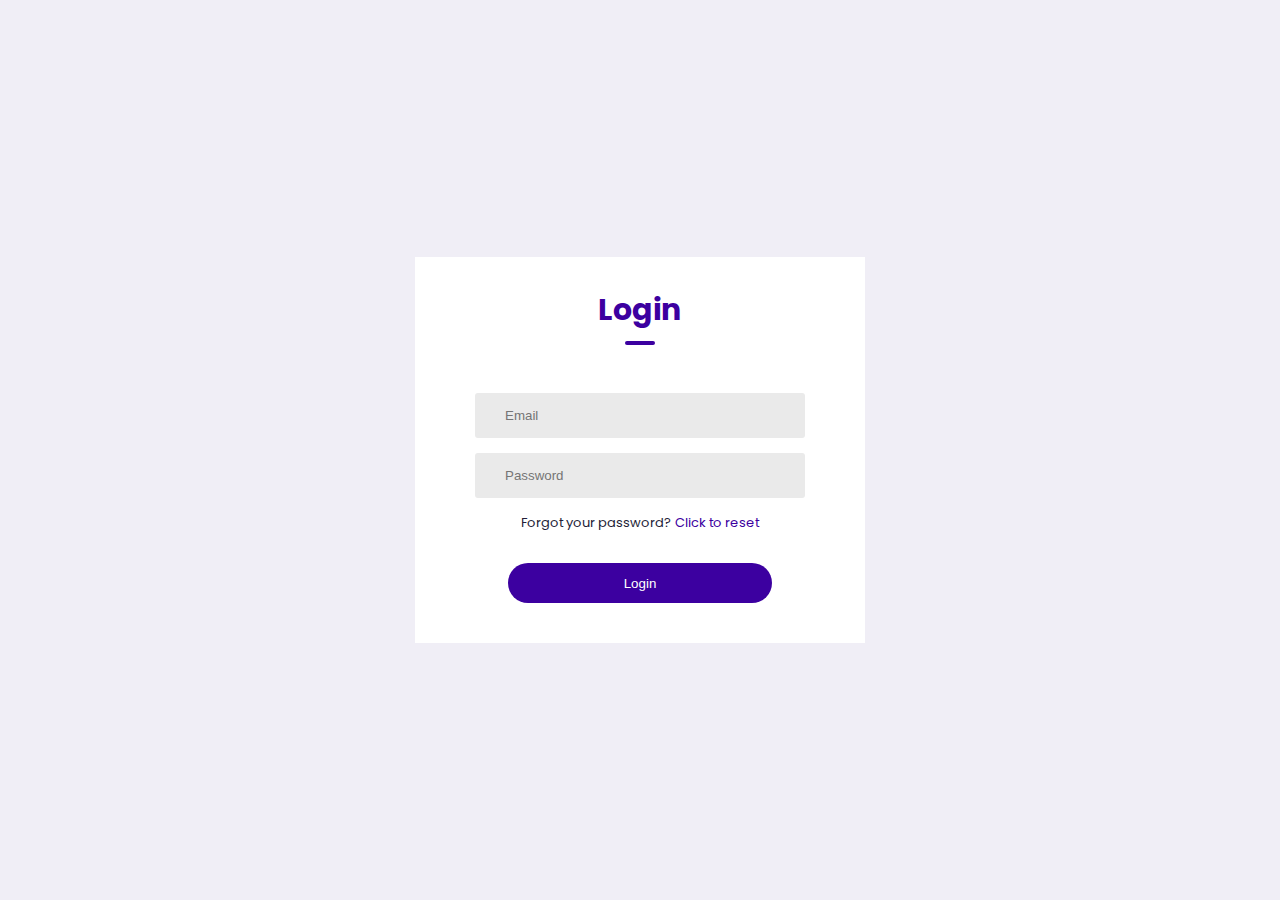
<file: login.html>
<!DOCTYPE html>
<html lang="en">
<head>
    <meta charset="UTF-8">
    <meta http-equiv="X-UA-Compatible" content="IE=edge">
    <meta name="viewport" content="width=device-width, initial-scale=1.0">
    <link rel="stylesheet" href="./css/login.css">
    <link rel="stylesheet" href="https://unicons.iconscout.com/release/v4.0.0/css/line.css">
    <title>Login</title>
</head>
<body>
    
    <main>
        <div class="container">
            <div class="form-box">

                <h1>Login</h1>

                <form action="">
                    <div class="input-group">

                        <div class="input-field">
                            <i class="uil uil-envelope-alt"></i>
                            <input type="email" name="" placeholder="Email" id="">
                        </div>

                        <div class="input-field">
                            <i class="uil uil-padlock"></i>
                            <input type="password" name="" placeholder="Password" id="">
                        </div>

                        <p>
                            Forgot your password? <a href="#">Click to reset</a>
                        </p>

                    </div>

                    <div class="btn-field">
                        <button type="button">Login</button>
                    </div>

                </form>

            </div>
        </div>
    </main>

</body>
</html>
</file>
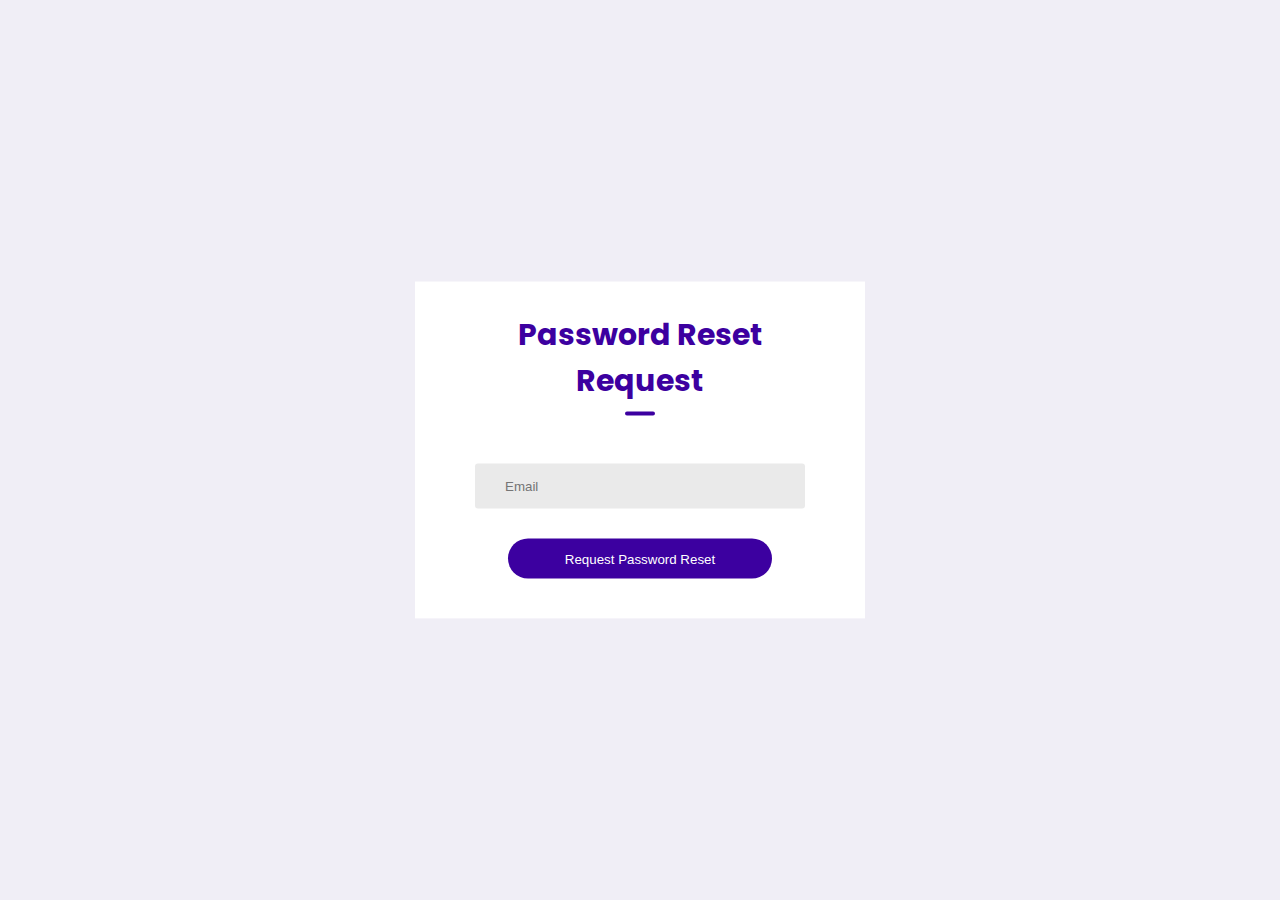
<file: passwordresetrequest.html>
<!DOCTYPE html>
<html lang="en">
<head>
    <meta charset="UTF-8">
    <meta http-equiv="X-UA-Compatible" content="IE=edge">
    <meta name="viewport" content="width=device-width, initial-scale=1.0">
    <link rel="stylesheet" href="./css/login.css">
    <link rel="stylesheet" href="https://unicons.iconscout.com/release/v4.0.0/css/line.css">
    <title>Password Reset Request</title>
</head>
<body>
    
    <main>
        <div class="container">
            <div class="form-box">

                <h1>Password Reset Request</h1>

                <form action="">
                    <div class="input-group">

                        <div class="input-field">
                            <i class="uil uil-envelope-alt"></i>
                            <input type="email" name="" placeholder="Email" id="">
                        </div>

                    </div>

                    <div class="btn-field">
                        <button type="button">Request Password Reset</button>
                    </div>

                </form>

            </div>
        </div>
    </main>

</body>
</html>
</file>
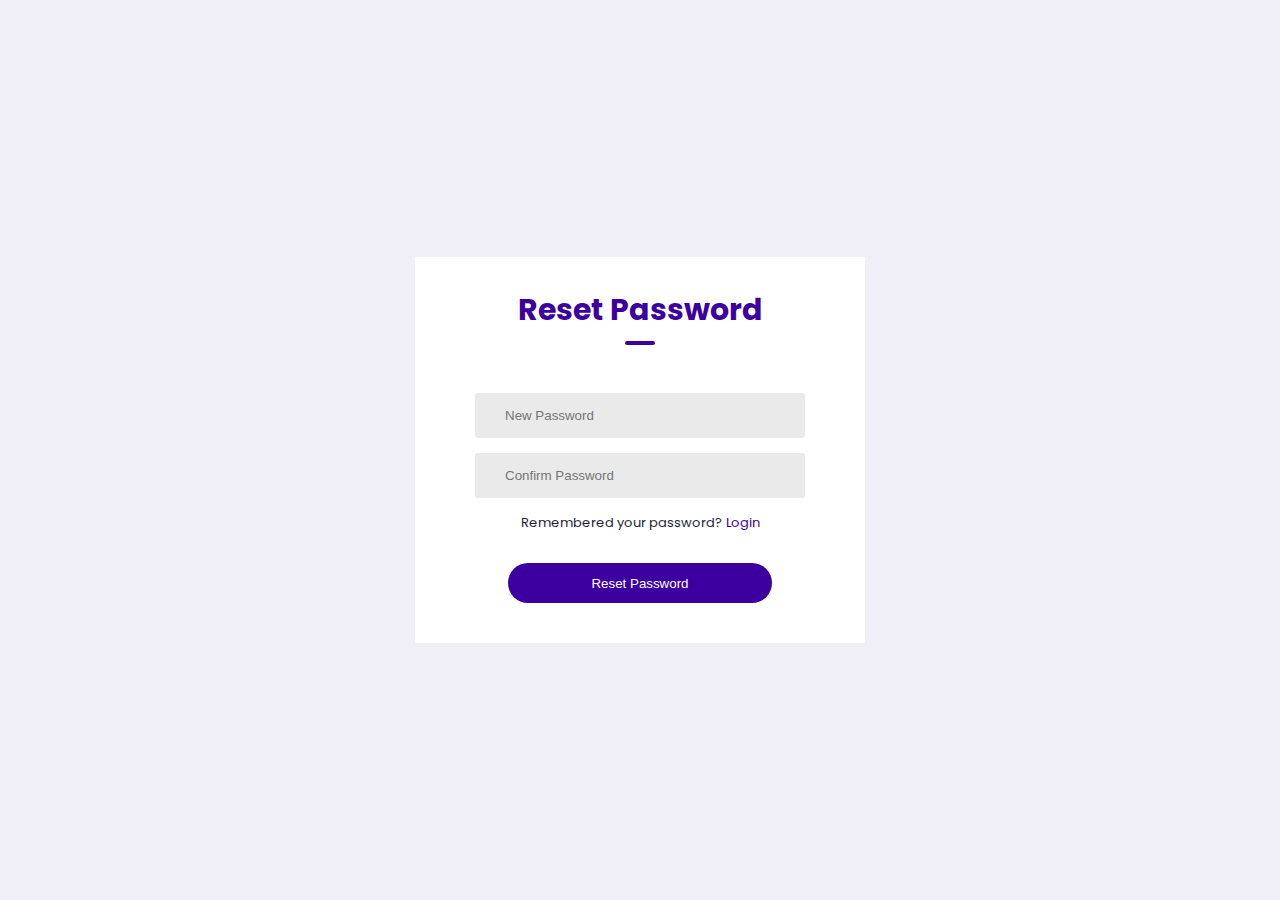
<file: resetpassword.html>
<!DOCTYPE html>
<html lang="en">
<head>
    <meta charset="UTF-8">
    <meta http-equiv="X-UA-Compatible" content="IE=edge">
    <meta name="viewport" content="width=device-width, initial-scale=1.0">
    <link rel="stylesheet" href="./css/login.css">
    <link rel="stylesheet" href="https://unicons.iconscout.com/release/v4.0.0/css/line.css">
    <title>Reset Password</title>
</head>
<body>
    
    <main>
        <div class="container">
            <div class="form-box">

                <h1>Reset Password</h1>

                <form action="">
                    <div class="input-group">

                        <div class="input-field">
                            <i class="uil uil-padlock"></i>
                            <input type="password" name="" placeholder="New Password" id="">
                        </div>

                        <div class="input-field">
                            <i class="uil uil-padlock"></i>
                            <input type="password" name="" placeholder="Confirm Password" id="">
                        </div>

                        <p>
                            Remembered your password? <a href="#">Login</a>
                        </p>

                    </div>

                    <div class="btn-field">
                        <button type="button">Reset Password</button>
                    </div>

                </form>

            </div>
        </div>
    </main>

</body>
</html>
</file>
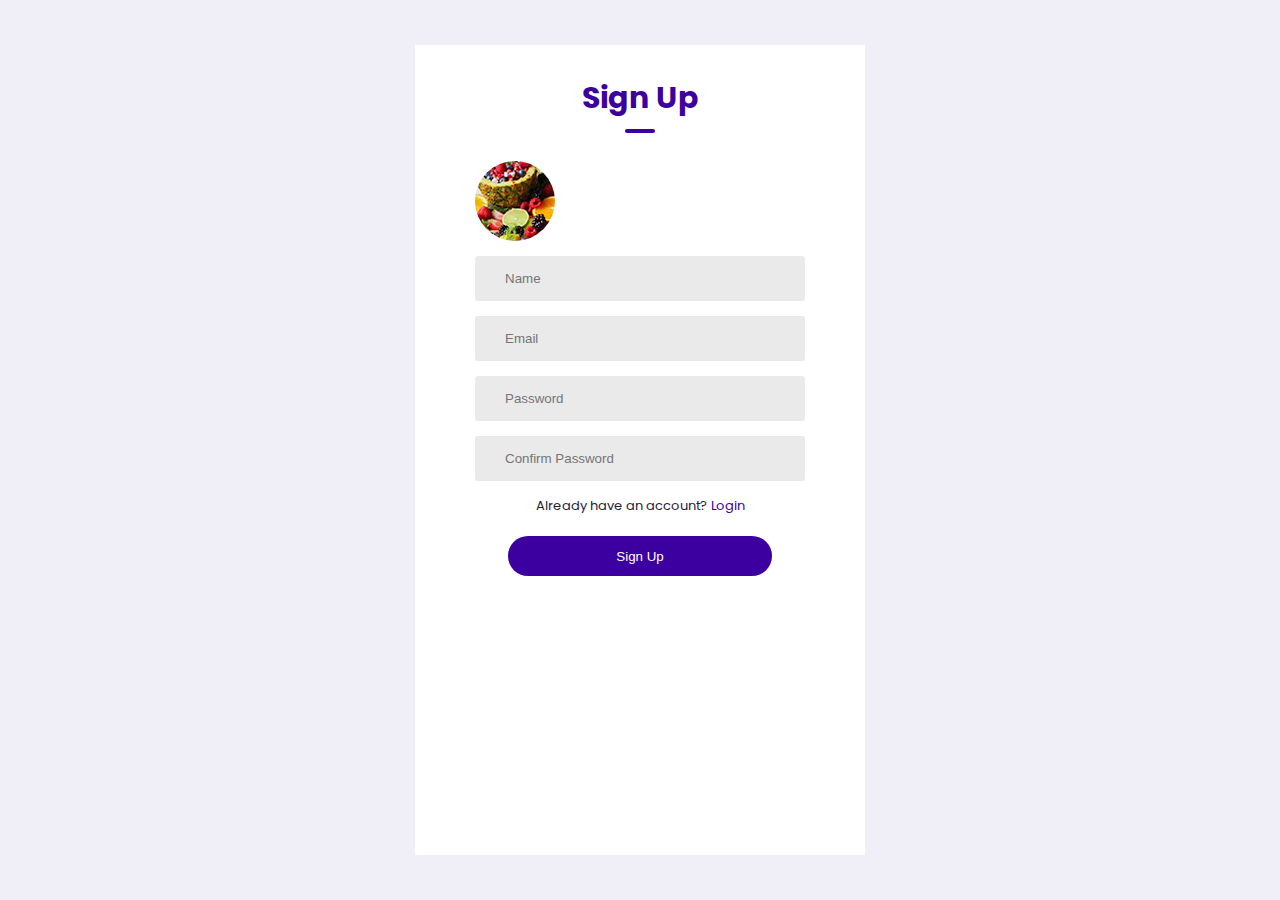
<file: signup.html>
<!DOCTYPE html>
<html lang="en">
<head>
    <meta charset="UTF-8">
    <meta http-equiv="X-UA-Compatible" content="IE=edge">
    <meta name="viewport" content="width=device-width, initial-scale=1.0">
    <link rel="stylesheet" href="./css/signup.css">
    <link rel="stylesheet" href="https://unicons.iconscout.com/release/v4.0.0/css/line.css">
    <title>Sign up</title>
</head>
<body>
    
    <main>
        <div class="container">
            <div class="form-box">

                <h1>Sign Up</h1> 

                <form action="">
                    <div class="input-group"> 

                        <div class="user-profile-image">
                            <div class="profile-photo update">
                                <img src="./img/profile-13.jpg" alt="" class="user-avatar">
                            </div>
    
                            <label class="custom-file-upload" for="avatar">
                                <i class="uil uil-image-plus" id="post-image-upload"></i> 
                            </label>
                            <input type="file" class="avatar-input"
                            id="avatar" name="avatar"
                            accept="image/png, image/jpeg">
                        </div>

                        <div class="input-field">
                            <i class="uil uil-user-circle"></i>
                            <input type="text" name="" placeholder="Name" id="">
                        </div>

                        <div class="input-field">
                            <i class="uil uil-envelope-alt"></i>
                            <input type="email" name="" placeholder="Email" id="">
                        </div>

                        <div class="input-field">
                            <i class="uil uil-padlock"></i>
                            <input type="password" name="" placeholder="Password" id="">
                        </div>

                        <div class="input-field">
                            <i class="uil uil-padlock"></i>
                            <input type="password" name="" placeholder="Confirm Password" id="">
                        </div>

                        <p>
                            Already have an account? <a href="#">Login</a>
                        </p>

                    </div>

                    <div class="btn-field">
                        <button type="button">Sign Up</button>
                    </div>

                </form>

            </div>
        </div>
    </main>

    <script src="./js/login.js"></script>

</body>
</html>
</file>
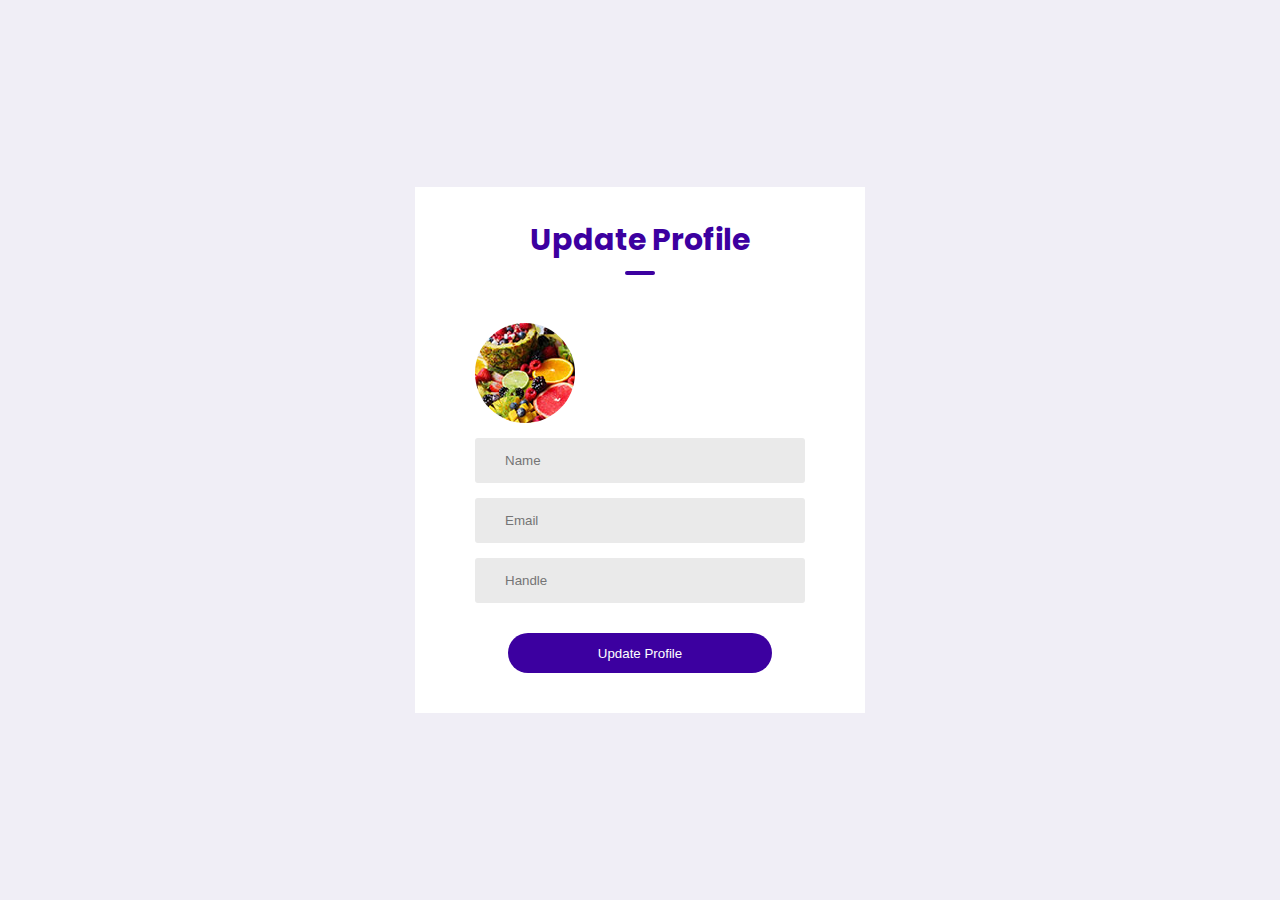
<file: update-profile.html>
<!DOCTYPE html>
<html lang="en">
<head>
    <meta charset="UTF-8">
    <meta http-equiv="X-UA-Compatible" content="IE=edge">
    <meta name="viewport" content="width=device-width, initial-scale=1.0">
    <link rel="stylesheet" href="./css/update-profile.css">
    <link rel="stylesheet" href="https://unicons.iconscout.com/release/v4.0.0/css/line.css">
    <title>Sign up</title>
</head>
<body>
    
    <main>
        <div class="container">
            <div class="form-box">

                <h1>Update Profile</h1>

                <form action="">
                    <div class="input-group">

                        <div class="profile-photo">
                            <img src="./img/profile-13.jpg" alt="">
                            <!-- <label class="custom-file-upload">
                                <input type="file"/>
                                <i class="uil uil-image-plus"></i> 
                            </label> -->
                            <div class="update"></div>
                        </div>

                        <div class="input-field">
                            <i class="uil uil-user-circle"></i>
                            <input type="text" name="" placeholder="Name" id="">
                        </div>

                        <div class="input-field">
                            <i class="uil uil-envelope-alt"></i>
                            <input type="email" name="" placeholder="Email" id="">
                        </div>

                        <div class="input-field">
                            <i class="uil uil-padlock"></i>
                            <input type="password" name="" placeholder="Handle" id="">
                        </div>

                    </div>

                    <div class="btn-field">
                        <button type="button">Update Profile</button>
                    </div>

                </form>

            </div>
        </div>
    </main>

</body>
</html>
</file>
<file: css/login.css>
@import url('https://fonts.googleapis.com/css2?family=Poppins:wght@300;400;500;600;700&display=swap');

:root{
    --primary-color-hue: 252;

    --dark-color-lightness: 17%;
    --light-color-lightness: 95%;
    --white-color-lightness: 100%;

    --color-white: hsl(252, 30%, var(--white-color-lightness));
    --color-light: hsl(252, 30%, var(--light-color-lightness));
    --color-gray: hsl(252, 15%, 65%);
    --color-primary: hsl(var(--primary-color-hue), 75%, 60%);
    --color-secondary: hsl(252, 100%, 90%);
    --color-success: hsl(120, 95%, 65%);
    --color-danger: hsl(0, 95%, 65%);
    --color-dark: hsl(252, 30%, var(--dark-color-lightness));
    --color-black: hsl(252, 30%, 10%);
}

*{
    margin: 0;
    padding: 0;
    /* outline: 0; */
    box-sizing: border-box;
    /* text-decoration: none;
    list-style: none;
    border: none; */
}

body{
    font-family: 'Poppins', sans-serif;
    color: var(--color-dark);
    background: var(--color-light);
    overflow-x: hidden;
}

main .container{
    position: relative;
}

.form-box{
    width: 90%;
    max-width: 450px;
    min-width: 400px;
    position: fixed;
    top: 50%;
    left: 50%;
    transform: translate(-50%, -50%);
    background: #fff;
    padding: 30px 60px 40px;
    text-align: center;
}

.form-box h1{
    font-size: 30px;
    margin-bottom: 60px;
    color: #3c00a0;
    position: relative;
}

.form-box h1::after{
    content: '';
    width: 30px;
    height: 4px;
    border-radius: 3px;
    background: #3c00a0;
    position: absolute;
    bottom: -12px;
    left: 50%;
    transform: translate(-50%);
}

.input-field{
    background: #eaeaea;
    margin: 15px 0;
    border-radius: 3px;
    display: flex;
    align-items: center;
}

input{
    width: 100%;
    background: transparent;
    border: 0;
    outline: 0;
    padding: 15px 15px;
}

.input-field i{
    margin-left: 15px;
    color: #999;
}

form p{
    text-align: center;
    font-size: 13px;
}

form p a{
    text-decoration: none;
    color: #3c00a0;
}

.btn-field{
    width: 100%;
    /* display: flex;
    justify-content: space-between; */
    margin-top: 30px;
}

.btn-field button{
    width: 80%;
    background: #3c00a0;
    color: #fff;
    height: 40px;
    border-radius: 20px;
    border: 0;
    outline: 0;
    cursor: pointer;
    transition: background 1s;
}
</file>
<file: css/signup.css>
@import url('https://fonts.googleapis.com/css2?family=Poppins:wght@300;400;500;600;700&display=swap');

:root{
    --primary-color-hue: 252;

    --dark-color-lightness: 17%;
    --light-color-lightness: 95%;
    --white-color-lightness: 100%;

    --color-white: hsl(252, 30%, var(--white-color-lightness));
    --color-light: hsl(252, 30%, var(--light-color-lightness));
    --color-gray: hsl(252, 15%, 65%);
    --color-primary: hsl(var(--primary-color-hue), 75%, 60%);
    --color-secondary: hsl(252, 100%, 90%);
    --color-success: hsl(120, 95%, 65%);
    --color-danger: hsl(0, 95%, 65%);
    --color-dark: hsl(252, 30%, var(--dark-color-lightness));
    --color-black: hsl(252, 30%, 10%);
}

*{
    margin: 0;
    padding: 0;
    outline: 0;
    box-sizing: border-box;
    text-decoration: none;
    list-style: none;
    border: none; 
}

.profile-photo{ 
    width: 5rem;
    aspect-ratio: 1/1;
    border-radius: 50%;
    overflow: hidden;
    cursor: pointer;
}

body{
    font-family: 'Poppins', sans-serif;
    color: var(--color-dark);
    background: var(--color-light);
    overflow-x: hidden;
}

.user-profile-image{
    display: flex;
    align-items: center;
}

.custom-file-upload{
    margin-left: 1rem;
}

.avatar-input{
    display: none;
}

main .container{
    position: relative; 
    height: 90vh;
}

.form-box{
    width: 90%;
    height: 90%;
    max-width: 450px;
    min-width: 400px;
    position: fixed;
    top: 50%;
    left: 50%;
    transform: translate(-50%, -50%);
    background: #fff;
    padding: 30px 60px 40px;
    text-align: center;
}

.form-box h1{
    font-size: 30px;
    margin-bottom: 40px;
    color: #3c00a0;
    position: relative;
}

.form-box h1::after{
    content: '';
    width: 30px;
    height: 4px;
    border-radius: 3px;
    background: #3c00a0;
    position: absolute;
    bottom: -12px;
    left: 50%;
    transform: translate(-50%);
}

.input-field{
    background: #eaeaea;
    margin: 15px 0;
    border-radius: 3px;
    display: flex;
    align-items: center;
}

input{
    width: 100%;
    background: transparent;
    border: 0;
    outline: 0;
    padding: 15px 15px;
}

.input-field i{
    margin-left: 15px;
    color: #999;
}

form p{
    text-align: center;
    font-size: 13px;
}

form p a{
    text-decoration: none;
    color: #3c00a0;
}

.btn-field{
    width: 100%;
    /* display: flex;
    justify-content: space-between; */
    margin-top: 20px;
}

.btn-field button{
    width: 80%;
    background: #3c00a0;
    color: #fff;
    height: 40px;
    border-radius: 30px;
    border: 0;
    outline: 0;
    cursor: pointer;
    transition: background 1s;
}

@media (max-width: 900px){
    .form-box{
        height: 100%;
    }

    .btn-field{
        margin-top: 20px;
    }
}
</file>
<file: css/update-profile.css>
@import url('https://fonts.googleapis.com/css2?family=Poppins:wght@300;400;500;600;700&display=swap');

:root{
    --primary-color-hue: 252;

    --dark-color-lightness: 17%;
    --light-color-lightness: 95%;
    --white-color-lightness: 100%;

    --color-white: hsl(252, 30%, var(--white-color-lightness));
    --color-light: hsl(252, 30%, var(--light-color-lightness));
    --color-gray: hsl(252, 15%, 65%);
    --color-primary: hsl(var(--primary-color-hue), 75%, 60%);
    --color-secondary: hsl(252, 100%, 90%);
    --color-success: hsl(120, 95%, 65%);
    --color-danger: hsl(0, 95%, 65%);
    --color-dark: hsl(252, 30%, var(--dark-color-lightness));
    --color-black: hsl(252, 30%, 10%);
}

*{
    margin: 0;
    padding: 0;
    /* outline: 0; */
    box-sizing: border-box;
    /* text-decoration: none;
    list-style: none;
    border: none; */
}

body{
    font-family: 'Poppins', sans-serif;
    color: var(--color-dark);
    background: var(--color-light);
    overflow-x: hidden;
}

main .container{
    position: relative;
}

.form-box{
    width: 90%;
    max-width: 450px;
    min-width: 400px;
    position: fixed;
    top: 50%;
    left: 50%;
    transform: translate(-50%, -50%);
    background: #fff;
    padding: 30px 60px 40px;
    text-align: center;
}

.form-box h1{
    font-size: 30px;
    margin-bottom: 60px;
    color: #3c00a0;
    position: relative;
}

.form-box h1::after{
    content: '';
    width: 30px;
    height: 4px;
    border-radius: 3px;
    background: #3c00a0;
    position: absolute;
    bottom: -12px;
    left: 50%;
    transform: translate(-50%);
}

/* .profile-photo{ 
    width: 2.7rem;
    aspect-ratio: 1/1;
    border-radius: 50%;
    overflow: hidden;
    cursor: pointer;
}

img{
    display: block;
    width: 100%;
} */

.profile-photo{
    position: relative;
    border-radius: 50%;
    overflow: hidden;
    width: 100px;
    height: 100px;
}

.profile-photo .update{
    width: 0.8rem;
    height: 0.8rem;
    border-radius: 50%;
    border: 3px solid var(--color-white);
    background: var(--color-success);
    position: absolute;
    bottom: 0;
    right: 0;
}


.input-field{
    background: #eaeaea;
    margin: 15px 0;
    border-radius: 3px;
    display: flex;
    align-items: center;
}

input{
    width: 100%;
    background: transparent;
    border: 0;
    outline: 0;
    padding: 15px 15px;
}

.input-field i{
    margin-left: 15px;
    color: #999;
}

form p{
    text-align: center;
    font-size: 13px;
}

form p a{
    text-decoration: none;
    color: #3c00a0;
}

.btn-field{
    width: 100%;
    /* display: flex;
    justify-content: space-between; */
    margin-top: 30px;
}

.btn-field button{
    width: 80%;
    background: #3c00a0;
    color: #fff;
    height: 40px;
    border-radius: 20px;
    border: 0;
    outline: 0;
    cursor: pointer;
    transition: background 1s;
}
</file>
